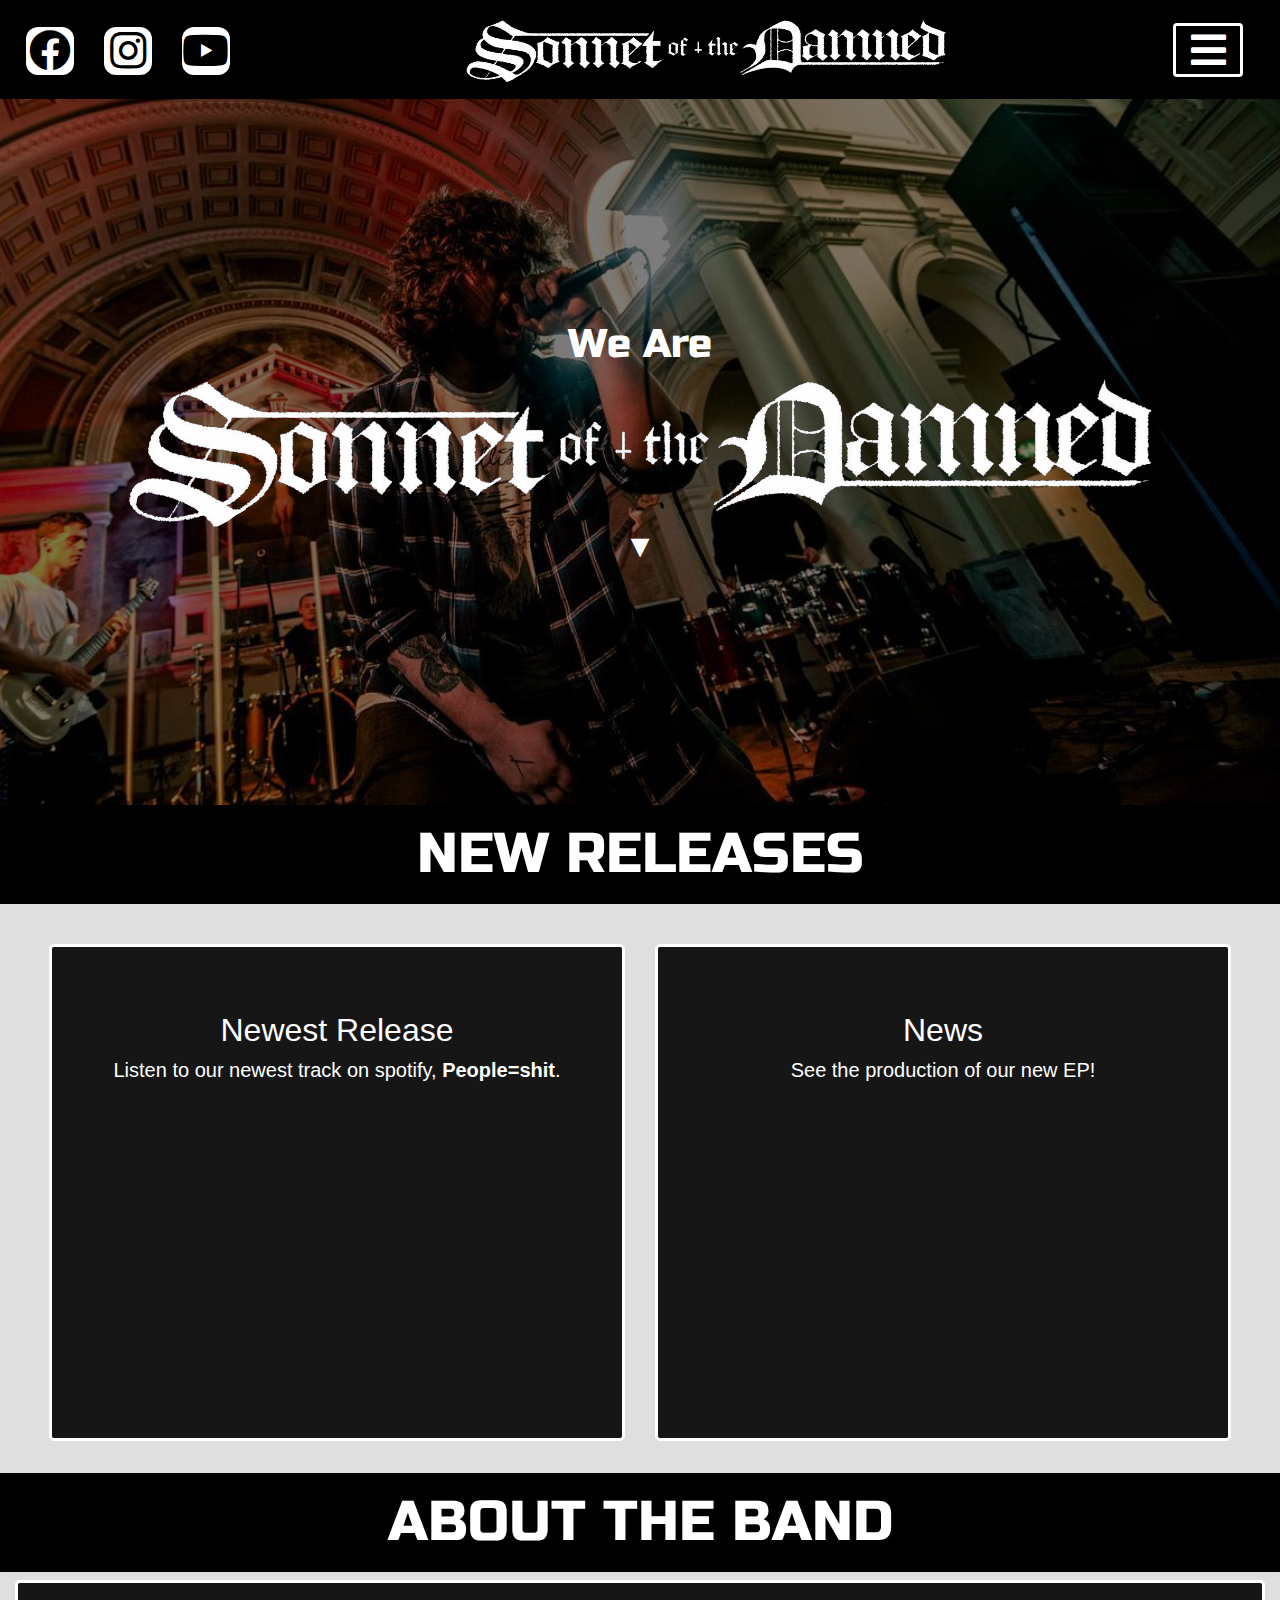
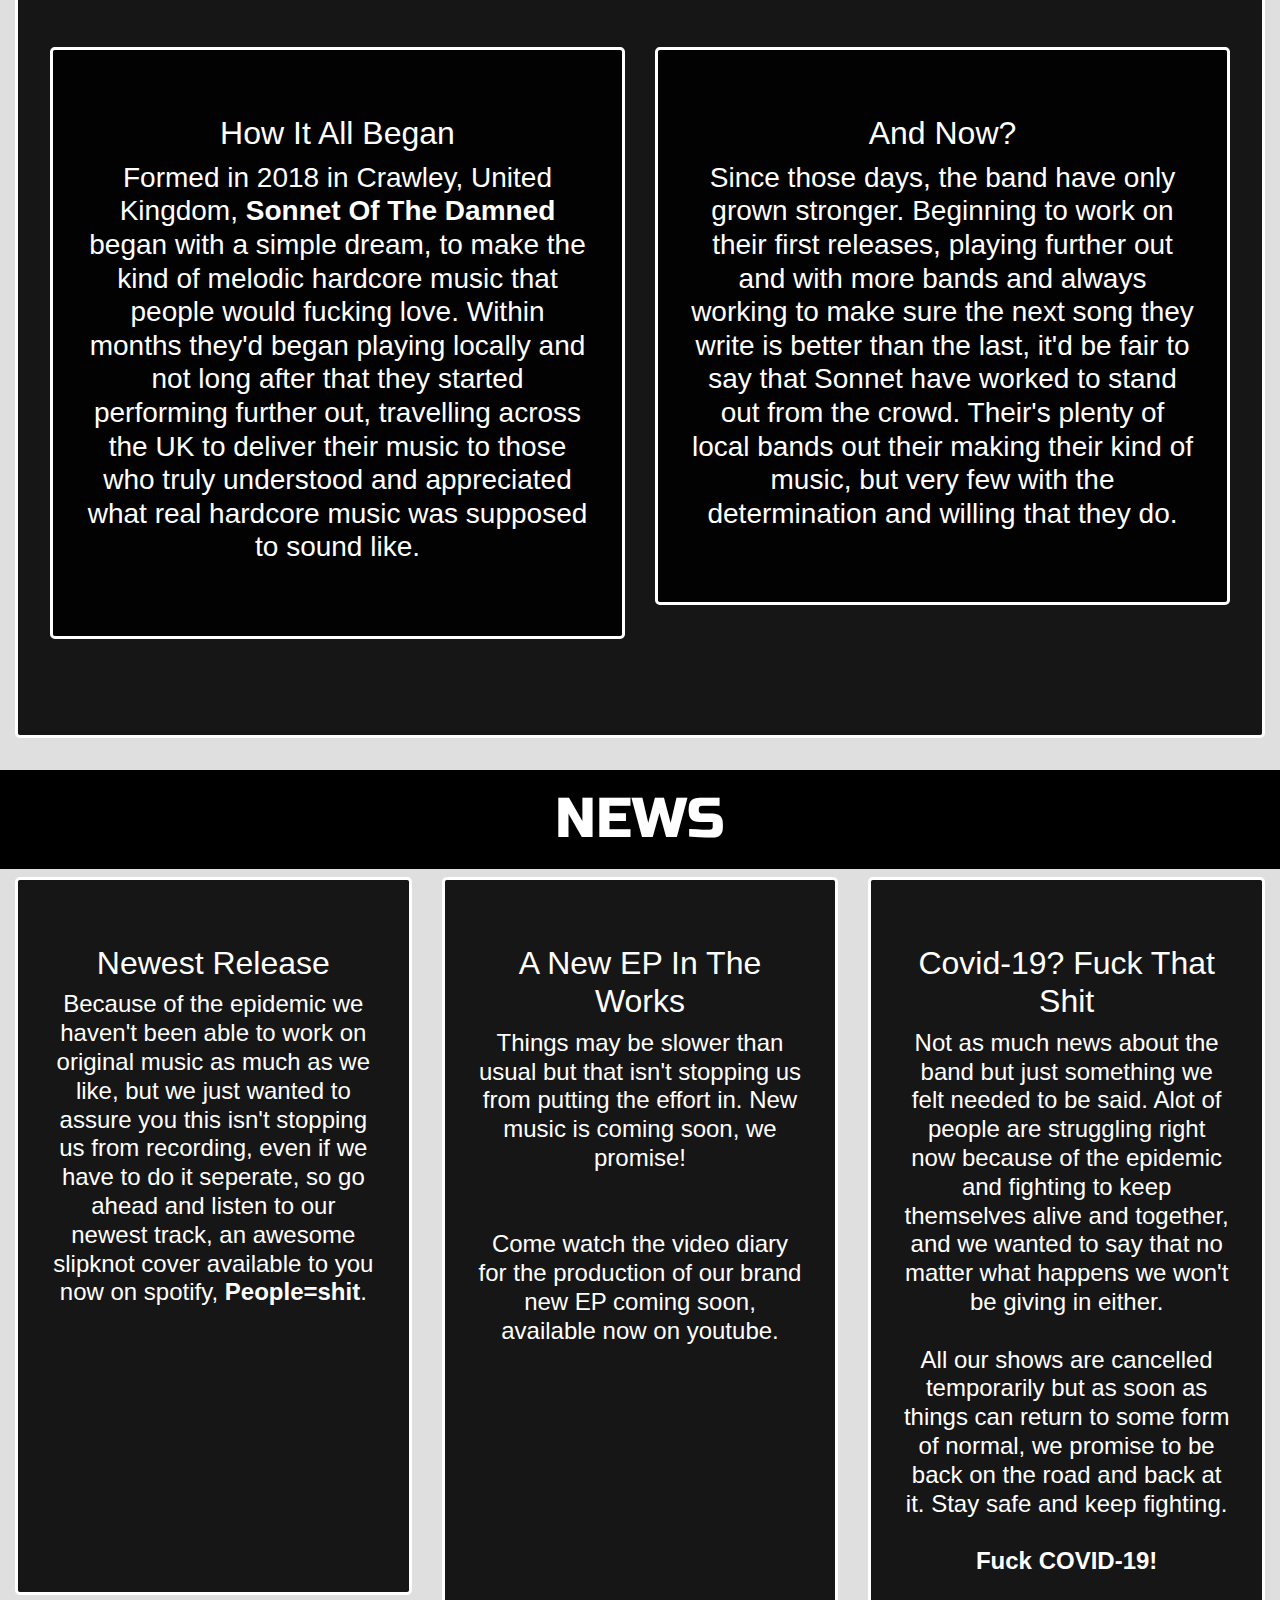
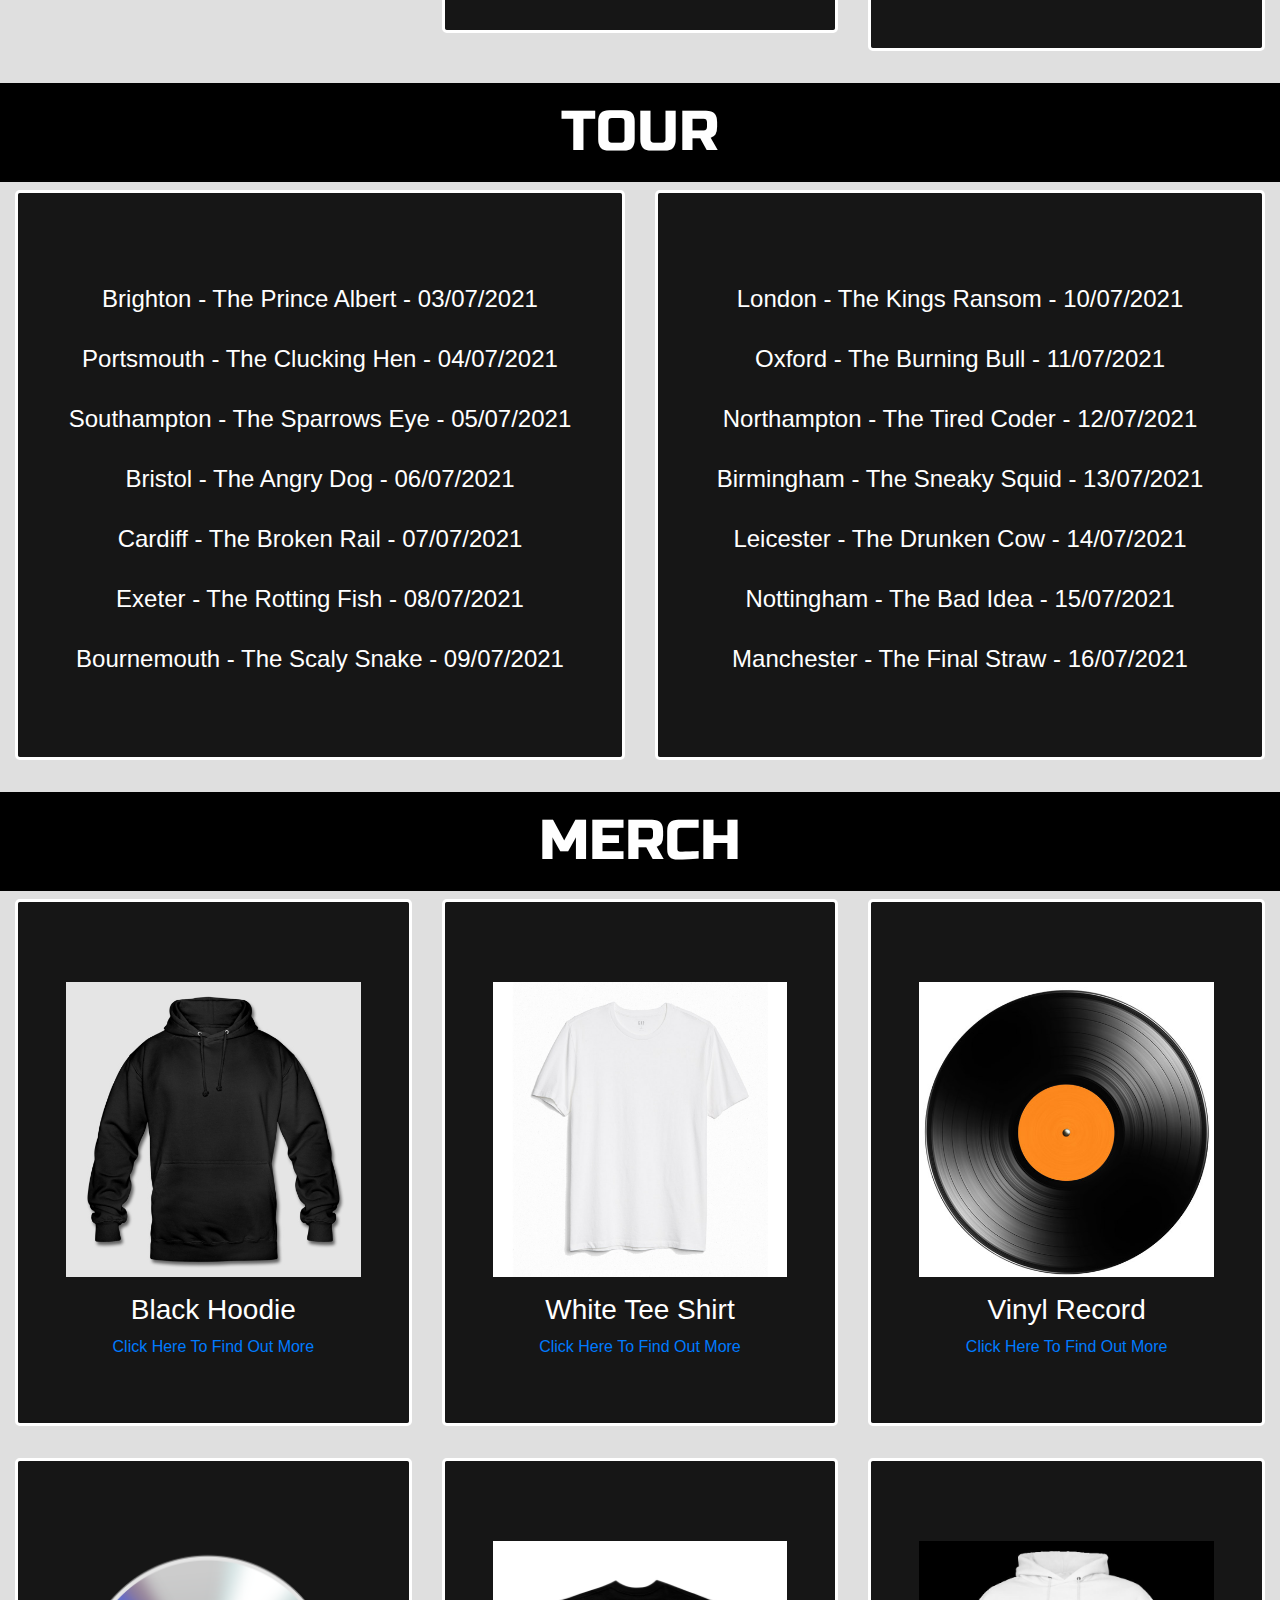
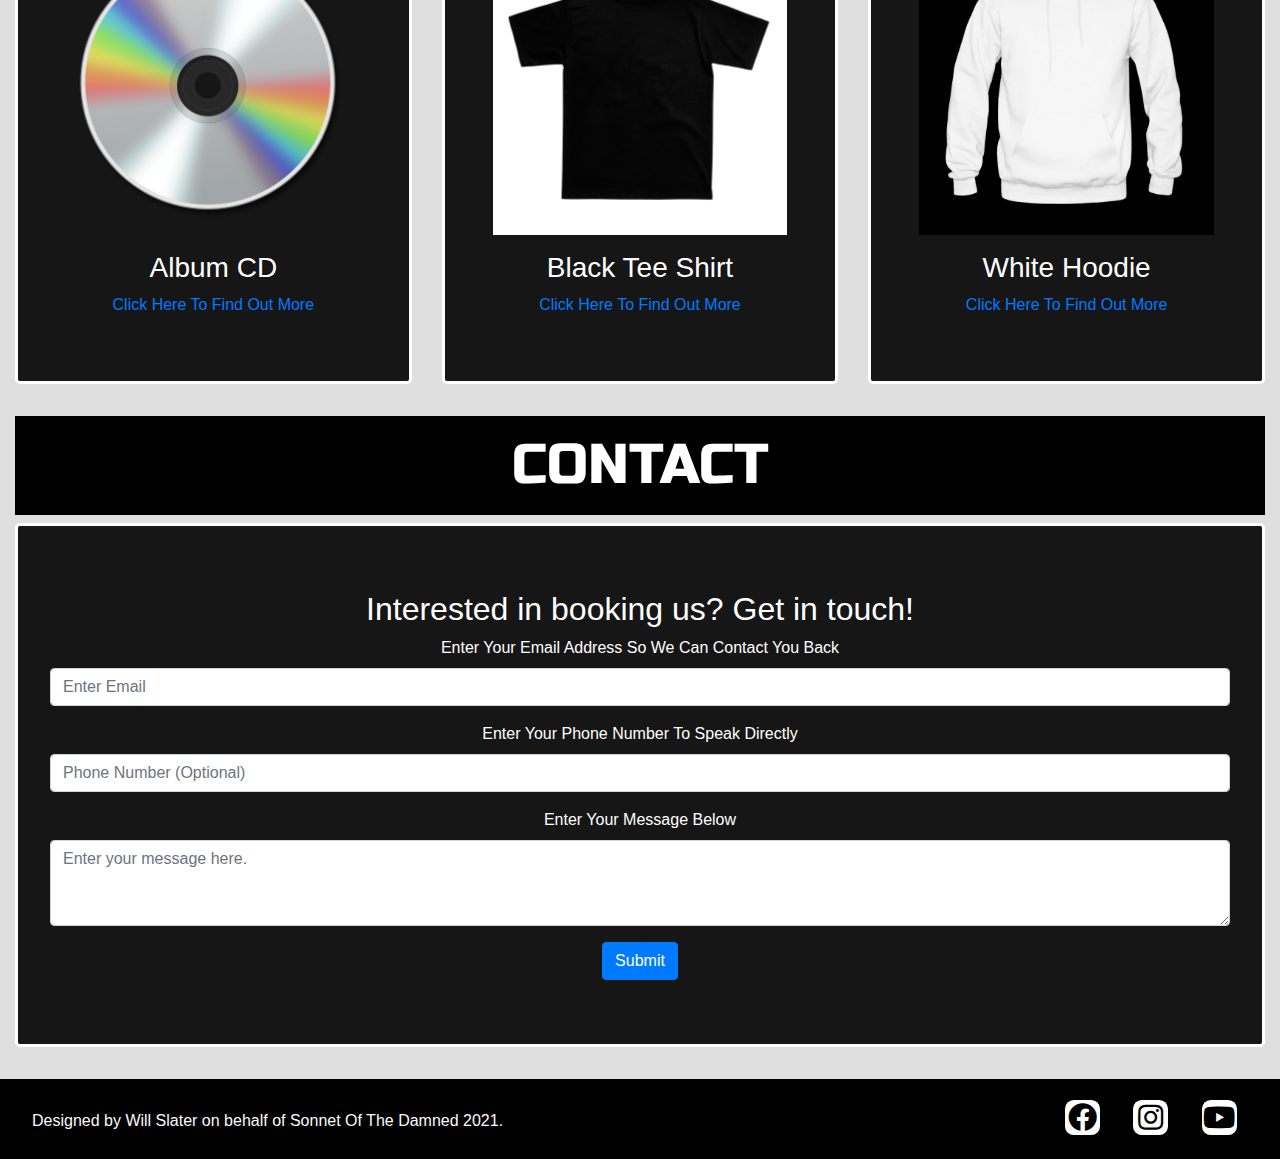
<file: index.html>
<!DOCTYPE html>
<html lang="en">
    <head>
        <meta charset="UTF-8">
        <meta name="viewport" content="width=device-width, initial-scale=1.0">
        <link rel="stylesheet" href="https://cdnjs.cloudflare.com/ajax/libs/twitter-bootstrap/4.6.0/css/bootstrap.min.css">
        <link rel="stylesheet" href="https://cdnjs.cloudflare.com/ajax/libs/font-awesome/5.15.2/css/all.min.css">
        <link rel="preconnect" href="https://fonts.gstatic.com">
        <link rel="stylesheet" href="assets/css/style.css" type="text/css" />
        <title>Sonnet Of The Damned</title>
    </head>
    <body>
        <nav class="navbar navbar-expand-l navbar-dark fixed-top">

                <ul class="list-inline social-links" id="social-desktop">
                    <li class="list-inline-item">
                        <a href="https://www.facebook.com/SonnetOfTheDamnedOfficial" target="_blank" aria-label="Facebook">
                            <i class="fab fa-facebook" aria-hidden="true"></i>
                        </a>
                    </li>
                    <li class="list-inline-item">
                        <a href="https://www.instagram.com/sonnetofthedamnedofficial/" target="_blank" aria-label="Instagram">
                            <i class="fab fa-instagram" aria-hidden="true"></i>
                        </a>
                    </li>
                    <li class="list-inline-item">
                        <a href="https://www.youtube.com/channel/UC89InGgp0Wxqyr0dye59KRA" target="_blank" aria-label="Youtube">
                            <i class="fab fa-youtube" aria-hidden="true"></i>
                        </a>
                    </li>
                </ul>
                
                <a href="index.html" class="navbar-brand">
                        <img src="assets/images/sonnet-logo-horizontal.png" id="band-logo" alt="Sonnet Of The Damned">
                </a>

                <ul class="list-inline social-links" id="social-mobile">
                    <li class="list-inline-item">
                        <a href="https://www.facebook.com/SonnetOfTheDamnedOfficial" target="_blank" aria-label="Facebook">
                            <i class="fab fa-facebook" aria-hidden="true"></i>
                        </a>
                    </li>
                    <li class="list-inline-item">
                        <a href="https://www.instagram.com/sonnetofthedamnedofficial" target="_blank" aria-label="Instagram">
                            <i class="fab fa-instagram" aria-hidden="true"></i>
                        </a>
                    </li>
                    <li class="list-inline-item">
                        <a href="https://www.youtube.com/channel/UC89InGgp0Wxqyr0dye59KRA" target="_blank" aria-label="Youtube">
                            <i class="fab fa-youtube" aria-hidden="true"></i>
                        </a>
                    </li>
                </ul>
                
                <button class="custom-toggler navbar-toggler" type="button" data-toggle="collapse" data-target="#navbarmenu" aria-controls="navbarmenu" aria-expanded="false" aria-label="Toggle navigation">
                    <i class="fas fa-bars fa-2x"></i>
                </button>

                <div class="collapse navbar-collapse mx-auto" id="navbarmenu">
                    <ul class="navbar-nav">
                        <li class="nav-item mr-2">
                            <a class="nav-link" href="#homesec">Home</a>
                        </li>
                        <li class="nav-item mr-2">
                            <a class="nav-link" href="#aboutsec">About</a>
                        </li>
                        <li class="nav-item mr-2">
                            <a class="nav-link" href="#newssec">News</a>
                        </li>
                        <li class="nav-item mr-2">
                            <a class="nav-link" href="#toursec">Tour</a>
                        </li>
                        <li class="nav-item mr-2">
                            <a class="nav-link" href="#merchsec">Merch</a>
                        </li>
                        <li class="nav-item mr-2">
                            <a class="nav-link" href="#contactsec">Contact</a>
                        </li>
                    </ul>
                </div>
        </nav>
        <section class="container-fluid hero-container">
            <div class="opaque-overlay"></div>
            <div>
                <h1 class="text-center" id="we-are">We Are</h1>
                <img src="assets/images/sonnet-logo-horizontal.png" alt="Sonnet of The Damned" id="hero-logo">
                <a href="#homesec">
                    <h2 class="text-center" id="hero-down">▼</h2>
                </a>
            </div>
        </section>
        <section id="homesec">
            <h2 class="releases-header text-center" aria-label="New Releases">NEW RELEASES</h2>
            <div class="container-fluid initial-container">
                <div class="row">
                    <div class="col-sm-12 col-lg-6">
                        <div class="callout jumbotron text-center news-and-new-release">
                            <h2 class="jumbotron-header">Newest Release</h2>
                            <h5>Listen to our newest track on spotify, <strong>People=shit</strong>.</h5>
                            <div class="embed-responsive embed-responsive-16by9">
                                <iframe class="embed-responsive-item" src="https://open.spotify.com/embed/track/5PrKYj0NIR7hlaWuNzEjz7" allow="encrypted-media"></iframe>
                            </div>
                        </div>
                    </div>
                    <div class="col-sm-12 col-lg-6">
                        <div class="callout jumbotron text-center news-and-new-release">
                            <h2 class="jumbotron-header">News</h2>
                            <h5>See the production of our new EP!</h5>
                            <div class="embed-responsive embed-responsive-16by9">
                                <iframe class="embed-responsive-item" src="https://www.youtube.com/embed/nNf3B55bkAY" allow="accelerometer; autoplay; clipboard-write; encrypted-media; gyroscope; picture-in-picture" allowfullscreen></iframe>
                            </div>
                        </div>
                    </div>
                </div>
            </div>
        </section>
        <section id="aboutsec">
            <h2 class="about-header text-center" aria-label="About The Band">ABOUT THE BAND</h2>
            <div class="container-fluid about-band-container">
                <div class="jumbotron" id="about-page-jumbo">
                    <div class="row" id="about-band-desktop">
                        <div class="col-sm-12 col-lg-6">
                            <div class="jumbotron text-center about-page-band-jumbo">
                                <div class="band-info-column">
                                    <h2 class="jumbotron-header about-the-band-header">How It All Began</h2>
                                    <h3 id="about-the-band-text">Formed in 2018 in Crawley, United Kingdom, <strong>Sonnet Of The Damned</strong> began with a simple dream, to make the kind of melodic hardcore music that people would fucking love. Within months they'd began playing locally and not long after that they started performing further out, travelling across the UK to deliver their music to those who truly understood and appreciated what real hardcore music was supposed to sound like.</h3>
                                </div>
                            </div>
                        </div>
                        <div class="col-sm-12 col-lg-6">
                            <div class="jumbotron text-center about-page-band-jumbo">
                                <h2 class="jumbotron-header about-the-band-header">And Now?</h2>
                                <h3 id="about-the-band-text-column-two">Since those days, the band have only grown stronger. Beginning to work on their first releases, playing further out and with more bands and always working to make sure the next song they write is better than the last, it'd be fair to say that Sonnet have worked to stand out from the crowd. Their's plenty of local bands out their making their kind of music, but very few with the determination and willing that they do.</h3>
                            </div>
                        </div>
                    </div>
                </div>
            </div>
        </section>
        <section id="newssec">
            <h2 class="news-header text-center" aria-label="News">NEWS</h2>
            <div class="container-fluid news-container">
                <div class="row" id="news-page-desktop">
                    <div class="col-sm-12 col-lg-4">
                        <div class="callout jumbotron text-center news-sections">
                            <h2 class="jumbotron-header">Newest Release</h2>
                            <h4>Because of the epidemic we haven't been able to work on original music as much as we like, but we just wanted to assure you this isn't stopping us from recording, even if we have to do it seperate, so go ahead and listen to our newest track, an awesome slipknot cover available to you now on spotify, <strong>People=shit</strong>. <br> <br> </h4>
                            <div class="embed-responsive embed-responsive-16by9">
                                <iframe class="embed-responsive-item" src="https://open.spotify.com/embed/track/5PrKYj0NIR7hlaWuNzEjz7" allow="encrypted-media"></iframe>
                            </div>
                        </div>
                    </div>
                    <div class="col-sm-12 col-lg-4">
                        <div class="callout jumbotron text-center news-sections">
                            <h2 class="jumbotron-header">A New EP In The Works</h2>
                            <h4>Things may be slower than usual but that isn't stopping us from putting the effort in. New music is coming soon, we promise! <br> <br> <br> Come watch the video diary for the production of our brand new EP coming soon, available now on youtube. <br> <br> </h4>
                            <div class="embed-responsive embed-responsive-16by9">
                                <iframe class="embed-responsive-item" src="https://www.youtube.com/embed/nNf3B55bkAY" allow="accelerometer; autoplay; clipboard-write; encrypted-media; gyroscope; picture-in-picture" allowfullscreen></iframe>
                            </div>
                        </div>
                    </div>
                    <div class="col-sm-12 col-lg-4">
                        <div class="callout jumbotron text-center news-sections">
                            <h2 class="jumbotron-header">Covid-19? Fuck That Shit</h2>
                            <h4>Not as much news about the band but just something we felt needed to be said. Alot of people are struggling right now because of the epidemic and fighting to keep themselves alive and together, and we wanted to say that no matter what happens we won't be giving in either. <br> <br> All our shows are cancelled temporarily but as soon as things can return to some form of normal, we promise to be back on the road and back at it. Stay safe and keep fighting. <br> <br> <strong>Fuck COVID-19!</strong></h4>
                        </div>
                    </div>
                </div>
            </div>
        </section>
        <section id="toursec">
            <h2 class="tour-header text-center" aria-label="Tour Dates">TOUR</h2>
            <div class="container-fluid tour-container">
                <div class="row" id="tour-page-desktop">
                    <div class="col-sm-12 col-lg-6">
                        <div class="callout jumbotron text-center tour-sections">
                            <ul class="tourlist">
                                <li>Brighton - The Prince Albert - 03/07/2021</li>
                                <li>Portsmouth - The Clucking Hen - 04/07/2021</li>
                                <li>Southampton - The Sparrows Eye - 05/07/2021</li>
                                <li>Bristol - The Angry Dog - 06/07/2021</li>
                                <li>Cardiff - The Broken Rail - 07/07/2021</li>
                                <li>Exeter - The Rotting Fish - 08/07/2021</li>
                                <li>Bournemouth - The Scaly Snake - 09/07/2021</li>
                            </ul>
                        </div>
                    </div>
                    <div class="col-sm-12 col-lg-6">
                        <div class="callout jumbotron text-center tour-sections">
                            <ul class="tourlist">
                                <li>London - The Kings Ransom - 10/07/2021</li>
                                <li>Oxford - The Burning Bull - 11/07/2021</li>
                                <li>Northampton - The Tired Coder - 12/07/2021</li>
                                <li>Birmingham - The Sneaky Squid - 13/07/2021</li>
                                <li>Leicester - The Drunken Cow - 14/07/2021</li>
                                <li>Nottingham - The Bad Idea - 15/07/2021</li>
                                <li>Manchester - The Final Straw - 16/07/2021</li>
                            </ul>
                        </div>
                    </div>
                </div>
            </div>
        </section>
        <section id="merchsec">
            <h2 class="merch-header text-center" aria-label="Merchandise For Sale">MERCH</h2>
            <div class="container-fluid merch-container">
                <div class="row">
                    <div class="col-sm-12 col-md-6 col-lg-4">
                        <div class="callout jumbotron text-center merch-sections">
                            <img class="w-100 p-3" src="assets/images/black-hoodie.jpg" alt="Picture of Black Hoodie">
                            <h3 class="merch-item-title">Black Hoodie</h3>
                            <a href="https://www.jdsports.co.uk/" class="merch-item-link" target="_blank">Click Here To Find Out More</a>
                        </div>
                    </div>
                    <div class="col-sm-12 col-md-6 col-lg-4">
                        <div class="callout jumbotron text-center merch-sections">
                            <img class="w-100 p-3" src="assets/images/white-tee.jpg" alt="Picture of White T-Shirt">
                            <h3 class="merch-item-title">White Tee Shirt</h3>
                            <a href="https://www.jdsports.co.uk/" class="merch-item-link" target="_blank">Click Here To Find Out More</a>
                        </div>
                    </div>
                    <div class="col-sm-12 col-md-6 col-lg-4">
                        <div class="callout jumbotron text-center merch-sections">
                            <img class="w-100 p-3" src="assets/images/vinyl-record.png" alt="Picture of Vinyl Record">
                            <h3 class="merch-item-title">Vinyl Record</h3>
                            <a href="https://www.spotify.com/" class="merch-item-link" target="_blank">Click Here To Find Out More</a>
                        </div>
                    </div>
                    <div class="col-sm-12 col-md-6 col-lg-4">
                        <div class="callout jumbotron text-center merch-sections">
                            <img class="w-100 p-3" src="assets/images/cd.png" alt="Picture of CD">
                            <h3 class="merch-item-title">Album CD</h3>
                            <a href="https://www.spotify.com/" class="merch-item-link" target="_blank">Click Here To Find Out More</a>
                        </div>
                    </div>
                    <div class="col-sm-12 col-md-6 col-lg-4">
                        <div class="callout jumbotron text-center merch-sections">
                            <img class="w-100 p-3" src="assets/images/black-tee.jpg" alt="Picture of Black T-Shirt">
                            <h3 class="merch-item-title">Black Tee Shirt</h3>
                            <a href="https://www.jdsports.co.uk/" class="merch-item-link" target="_blank">Click Here To Find Out More</a>
                        </div>
                    </div>
                    <div class="col-sm-12 col-md-6 col-lg-4">
                        <div class="callout jumbotron text-center merch-sections">
                            <img class="w-100 p-3" src="assets/images/white-hoodie.jpg" alt="Picture of White Hoodie">
                            <h3 class="merch-item-title">White Hoodie</h3>
                            <a href="https://www.jdsports.co.uk/" class="merch-item-link" target="_blank">Click Here To Find Out More</a>
                        </div>
                    </div>
                </div>
            </div>
        </section>
        <section class="container-fluid contact-container" id="contactsec">
            <h2 class="contact-header text-center" aria-label="Contact Form">CONTACT</h2>
            <div class="callout jumbotron text-center">
                <h2>Interested in booking us? Get in touch!</h2>
                <form>
                    <div class="form-group">
                        <label for="user-email-address">Enter Your Email Address So We Can Contact You Back</label>
                        <input type="email" class="form-control" id="user-email-address" placeholder="Enter Email">
                    </div>
                    <div class="form-group">
                        <label for="user-phone-number">Enter Your Phone Number To Speak Directly</label>
                        <input type="number" class="form-control" id="user-phone-number" placeholder="Phone Number (Optional)">
                    </div>
                    <div class="form-group">
                        <label for="user-message">Enter Your Message Below</label>
                        <textarea class="form-control" id="user-message" rows="3" placeholder="Enter your message here."></textarea>
                    </div>
                    <button type="submit" class="btn btn-primary">Submit</button>
                </form>
            </div>
        </section>
        <footer class="container-fluid">
            <div id="footer-details" class="row">
                <h6 class="inline-block" id="legal-info">Designed by Will Slater on behalf of Sonnet Of The Damned 2021.</h6>
                <ul class="list-inline social-links-footer">
                    <li class="list-inline-item">
                        <a href="https://www.facebook.com/SonnetOfTheDamnedOfficial" target="_blank" aria-label="Facebook">
                            <i class="fab fa-facebook" aria-hidden="true"></i>
                        </a>
                    </li>
                    <li class="list-inline-item">
                        <a href="https://www.instagram.com/sonnetofthedamnedofficial" target="_blank" aria-label="Instagram">
                            <i class="fab fa-instagram" aria-hidden="true"></i>
                        </a>
                    </li>
                    <li class="list-inline-item">
                        <a href="https://www.youtube.com/channel/UC89InGgp0Wxqyr0dye59KRA" target="_blank" aria-label="Youtube">
                            <i class="fab fa-youtube" aria-hidden="true"></i>
                        </a>
                    </li>
                </ul>
            </div>
        </footer>
        <script src="https://cdnjs.cloudflare.com/ajax/libs/jquery/3.5.1/jquery.slim.min.js"></script>
        <script src="https://cdnjs.cloudflare.com/ajax/libs/popper.js/1.16.1/umd/popper.min.js"></script>
        <script src="https://cdnjs.cloudflare.com/ajax/libs/twitter-bootstrap/4.6.0/js/bootstrap.min.js"></script>
    </body>
</html>
</file>
<file: assets/css/style.css>
@import url('https://fonts.googleapis.com/css2?family=Russo+One&display=swap');

/*------- General Sitewide Info -------*/

body {
    background-color: #dfdfdf;
    font-size: 62.5%;
}

html {
    scroll-behavior: smooth;
}

/*------- Navbar -------*/

.navbar-nav > li {
    display: inline-block;
    float: none;
    font-size: 2.0rem;
    margin: 0 3rem;
    color: #ffffff;
    font-family: 'Russo One', sans-serif;
}

#navbarmenu > ul {
    display: inline-flex;
    text-align: center;
    margin-right: 3rem;

}

.navbar-brand {
    margin: auto;
}

.navbar {
    text-align: center;
    background-color: #000000;
}

.navbar-toggler {
    margin-right: 1.3rem;
}

.custom-toggler .fa-bars {
    width: 2.5rem;
    height: 2.5rem;
}

.custom-toggler.navbar-toggler {
  border-color: #ffffff;
  border-width: 0.2rem;
  color: #ffffff;
} 

#band-logo {
    height: 4rem;
    width: 20rem;
    display: block;
    margin: 0 auto;
}

/*------- Social Links -------*/

.social-links {
    padding-top: 1.2rem;
}

.social-links li a i {
    width: 3rem;
    height: 3rem;
    margin: 0 0.6rem;
    padding: 1rem 0;
    border-radius: 25%;
    font-size: 2.6rem;
    line-height: 1rem;
    text-align: center;
    color: #000000;
    background: #ffffff;
        transition: all 0.25s ease-in-out;
    -moz-transition: all 0.25s ease-in-out;
    -webkit-transition: all 0.25s ease-in-out;
    -o-transition: all 0.25s ease-in-out;
}

.social-links li a i:hover {
    background-color: #000000;
    color: #ffffff;
    border: solid 0.2rem #ffffff;
}

#social-desktop {
    display: none;
}

#social-mobile {
    display: block;
}

/*------- Footer -------*/

footer {
    background-color: #000000;
    color: #fafafa;
    min-height: 5rem;
    margin: 0;
}

#legal-info {
    text-align: center;
    margin: 1.5rem 0.8rem;
}

.social-links-footer {
    display: none;
}


.social-links-footer li a i {
    display: block;
    width: 2.2rem;
    height: 2.2rem;
    margin: 0.6rem 0.7rem;
    padding: 0.6rem 0;
    border-radius: 25%;
    font-size: 1.8rem;
    line-height: 1rem;
    text-align: center;
    color: #000000;
    background: #fff;
        transition: all 0.25s ease-in-out;
    -moz-transition: all 0.25s ease-in-out;
    -webkit-transition: all 0.25s ease-in-out;
    -o-transition: all 0.25s ease-in-out;
}

.social-links-footer li a i:hover {
    background-color: #000000;
    color: #fff;
    border-style: solid;
    border-width: 0.2rem;
    border-color: #fff;
}

/*------- Index.html -------*/

#we-are {
    margin-top: 15rem;
    color: #fff;
    font-family: 'Russo One', sans-serif;
    text-align: center;
    z-index: 2;
    position: relative;
}

#hero-logo {
    width: 80vw;
    margin: 0 auto;
    z-index: 2;
    position: relative;
}

#hero-down {
    color: #ffffff;
    z-index: 2;
    position: relative;
    margin: 0 auto;
    margin-bottom: 15rem;
}

.hero-container {
    background: url("../images/hero-image.jpg") no-repeat top right fixed; 
    -webkit-background-size: cover;
  -moz-background-size: cover;
  -o-background-size: cover;
  background-size: cover;

  display: flex;
  align-items: center;
  justify-content: center;

  position: relative;

  margin-top: 5rem;
}

.initial-container {
  -webkit-background-size: cover;
  -moz-background-size: cover;
  -o-background-size: cover;
  background-size: cover;

  display: flex;
  align-items: center;
  justify-content: center;

  position: relative;
}

.opaque-overlay {
    position: absolute;
    top: 0;
    left: 0;
    height: 100%;
    width: 100%;
    background-color: rgba(0,0,0,.5);
    z-index: 1;
}

.jumbotron {
    background-color: rgba(0,0,0,.9);
    color: #fff;
    border: 0.2rem solid #ffffff;
}

.news-and-new-release {
    min-width: 45vw;
    margin-top: 2rem;
}

.tourlist {
    list-style-type: none;
    padding: 0 0 0 0;
}

.tourlist li {
    font-size: 1.5rem;
    margin: 0 auto;
    margin-top: 1.5rem;
}

.jumbotron.about-the-band-jumbo {
    background-color: rgba(0,0,0,.0);
    border-style: none;
}

.releases-header, .news-header, .about-header, .tour-header, .merch-header, .contact-header {
    font-family: 'Russo One', sans-serif;
    font-size: 3.5rem;
    padding: 1rem 0;
    background-color: #000000;
    color: #ffffff;
}

.merch-item-link {
    font-size: 1rem;
}

form label {
    font-size: 1rem;
}

@media only screen and (min-width: 576px) and (max-width: 992px) {

#band-logo {
    width: 24rem;
    height: 4rem;
}

#social-mobile {
    display: none;
}

#social-desktop {
    display: block;
}

#navbarmenu > ul {
    display: inline;
    text-align: center;
}

.social-links-footer {
    padding-top: 0.7rem;
    position: absolute;
    right: 2rem;
    display: block;
}
}

@media only screen and (min-width: 992px) {

#band-logo {
    width: 30rem;
    height: 4rem;
}

#navbarmenu > ul {
    display: inline;
    text-align: center;
}

.social-links-footer {
    padding-top: 0.7rem;
    position: absolute;
    right: 2rem;
    display: block;
}

#social-desktop {
    display: block;
}

#social-mobile {
    display: none;
}

#legal-info {
    margin: 2rem;
    position: absolute;
}

}
</file>
